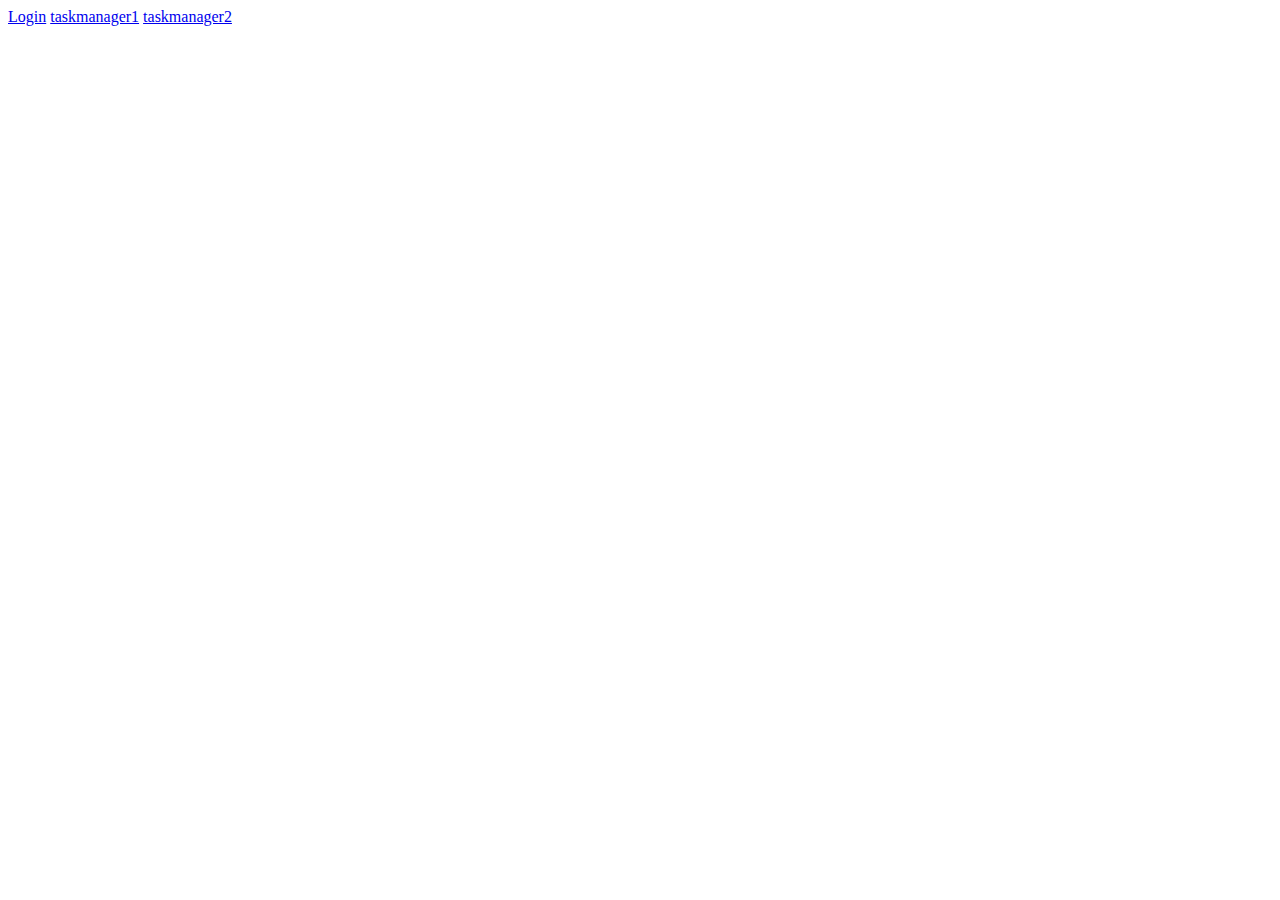
<file: index.html>
<!DOCTYPE html>
<html lang="en">
<head>
    <meta charset="UTF-8">
    <meta name="viewport" content="width=device-width, initial-scale=1.0">
    <title>Document</title>
</head>
<body>
    <header>
        <nav>
            <a href="./htmls/login.php">Login</a>
            <a href="./htmls/taskmanager1.html">taskmanager1</a>
            <a href="./htmls/taskmanager2.html">taskmanager2</a>
        </nav>
    </header>
</body>
</html>
</file>
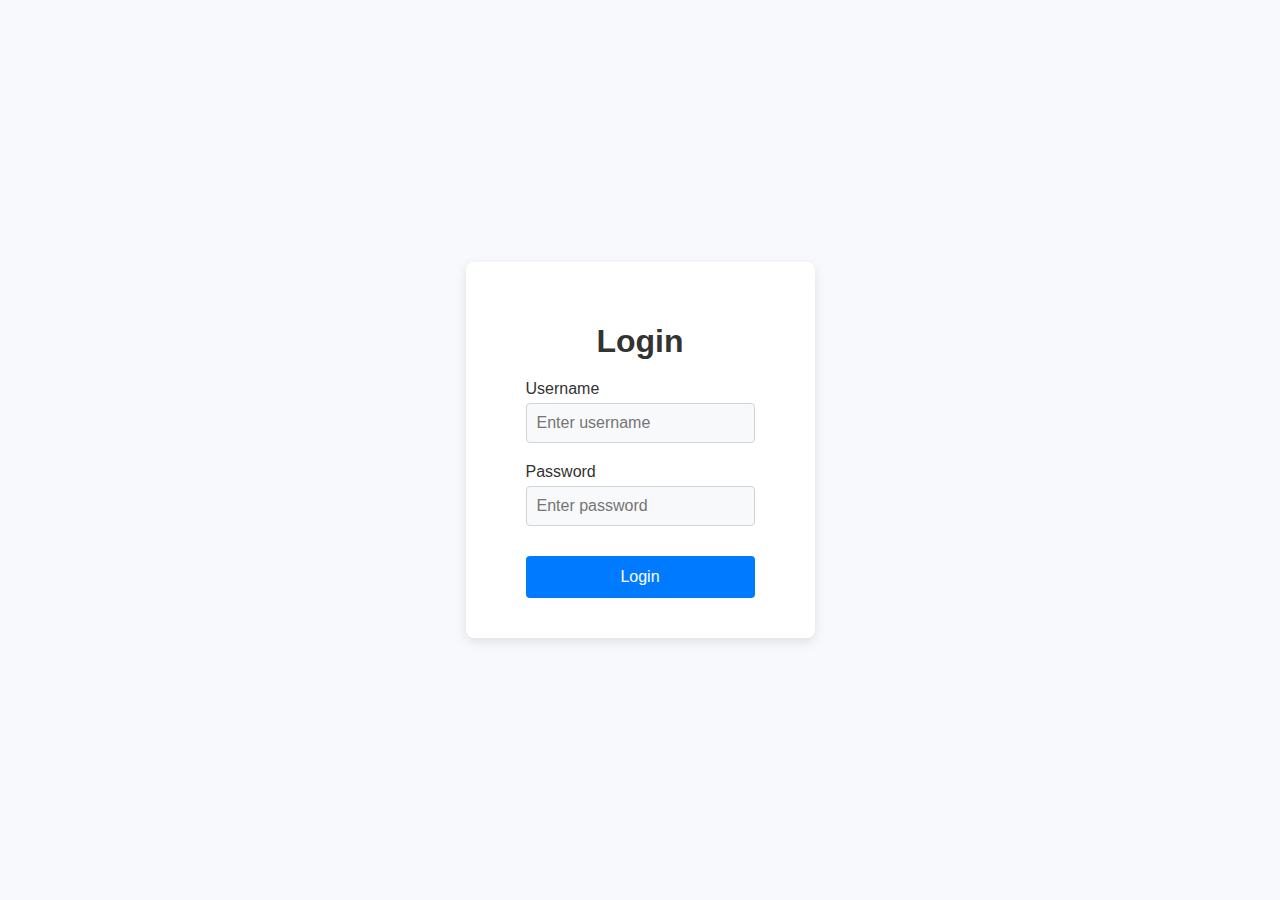
<file: htmls/login.html>
<!DOCTYPE html>
<html lang="en">
<head>
    <meta charset="UTF-8">
    <meta name="viewport" content="width=device-width, initial-scale=1.0">
    <title>Login</title>
    <link rel="stylesheet" href="../styles/login.css">
</head>
<body>
    <main>
        <div class="login-container">
            <h1>Login</h1>
            <form>
                <div class="form-group">
                    <label for="username">Username</label>
                    <input type="text" id="username" placeholder="Enter username">
                </div>
                <div class="form-group">
                    <label for="password">Password</label>
                    <input type="password" id="password" placeholder="Enter password">
                </div>
                <button type="submit" class="login-btn">Login</button>
            </form>
        </div>
    </main>
</body>
</html>
</file>
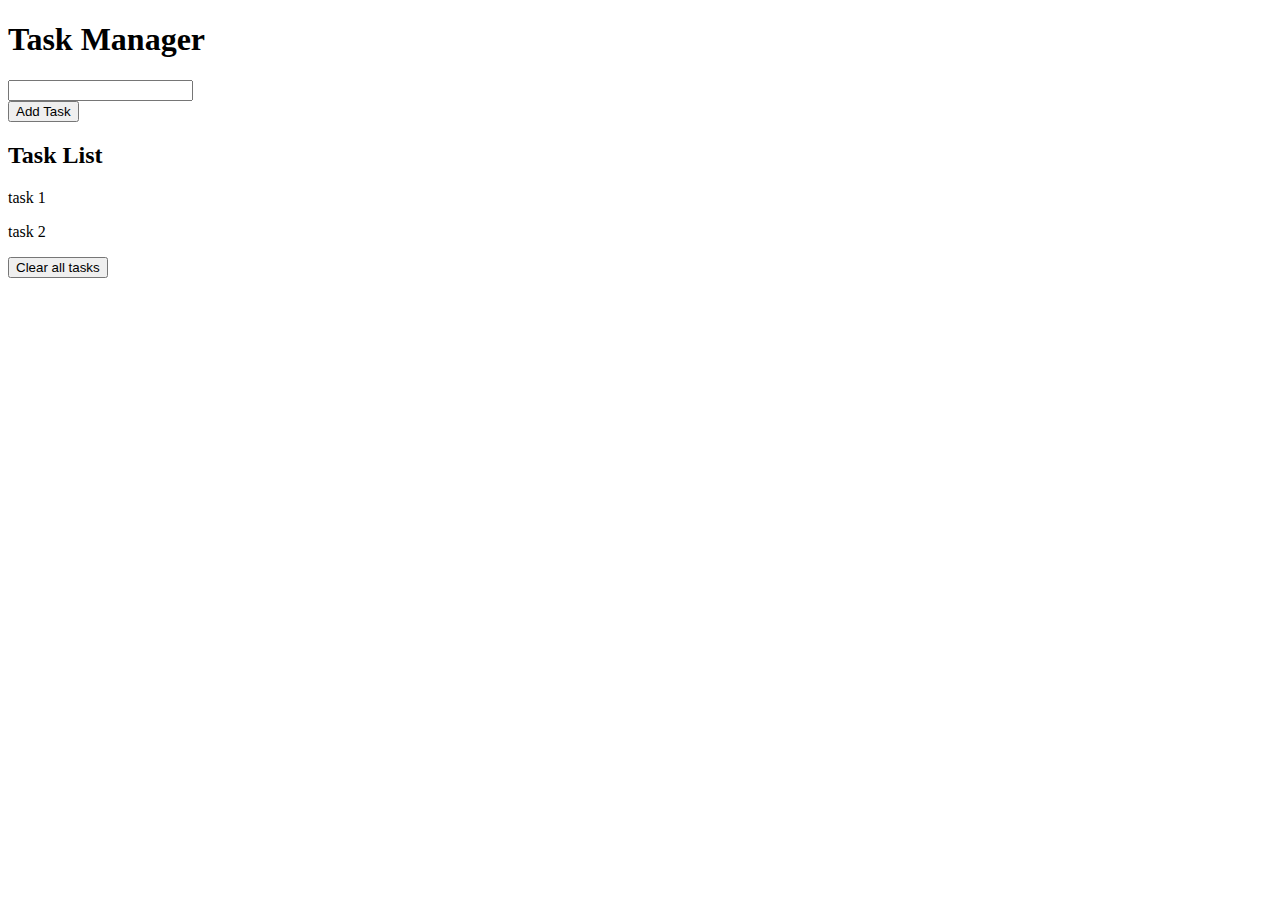
<file: htmls/taskmanager1.html>
<!DOCTYPE html>
<html lang="en">
<head>
    <meta charset="UTF-8">
    <meta name="viewport" content="width=device-width, initial-scale=1.0">
    <title>Task Manager</title>
    <link rel="stylesheet" src="../styles/taskmanager1.css">
    
</head>
<body>
    <main>
        <h1>Task Manager</h1>
        <div class="add-task">
            <form>
                <input type="text">
            </form>

            <button>Add Task</button>
        </div>
        <div class="task-list">
            <h2>Task List</h2>
            <div class="da-tasks">
                <div class="task">
                    <p>task 1</p>
                </div>
                <div class="task">
                    <p>task 2</p>
                </div>
            </div>
            <button>Clear all tasks</button>
        </div>
    </main>
</body>
</html>
</file>
<file: styles/login.css>
/* Estilo del cuerpo */
body {
    background-color: #f8f9fc;
    font-family: Arial, sans-serif;
    display: flex;
    justify-content: center;
    align-items: center;
    height: 100vh;
    margin: 0;
}

/* Estilos principales */
main {
    display: flex;
    justify-content: center;
    align-items: center;
    height: 100%;
}

/* Contenedor del login */
.login-container {
    background-color: white;
    padding: 40px 60px;
    border-radius: 8px;
    box-shadow: 0 4px 12px rgba(0, 0, 0, 0.1);
    text-align: center;
}

/* Título */
.login-container h1 {
    margin-bottom: 20px;
    font-size: 32px;
    color: #333;
}

/* Grupos de formulario */
.form-group {
    margin-bottom: 20px;
    text-align: left;
}

/* Estilo de los labels */
.form-group label {
    display: block;
    font-size: 16px;
    color: #333;
    margin-bottom: 5px;
}

/* Estilo de los inputs */
.form-group input {
    width: 100%;
    padding: 10px;
    font-size: 16px;
    border: 1px solid #ced4da;
    border-radius: 4px;
    background-color: #f8f9fa;
    box-sizing: border-box;
}

/* Estilo del botón */
.login-btn {
    width: 100%;
    padding: 12px;
    font-size: 16px;
    color: white;
    background-color: #007bff;
    border: none;
    border-radius: 4px;
    cursor: pointer;
    margin-top: 10px;
}

/* Efecto hover del botón */
.login-btn:hover {
    background-color: #0056b3;
}

/* Sombra para los inputs */
.form-group input:focus {
    outline: none;
    box-shadow: 0 0 5px rgba(0, 123, 255, 0.5);
    border-color: #007bff;
}
</file>
